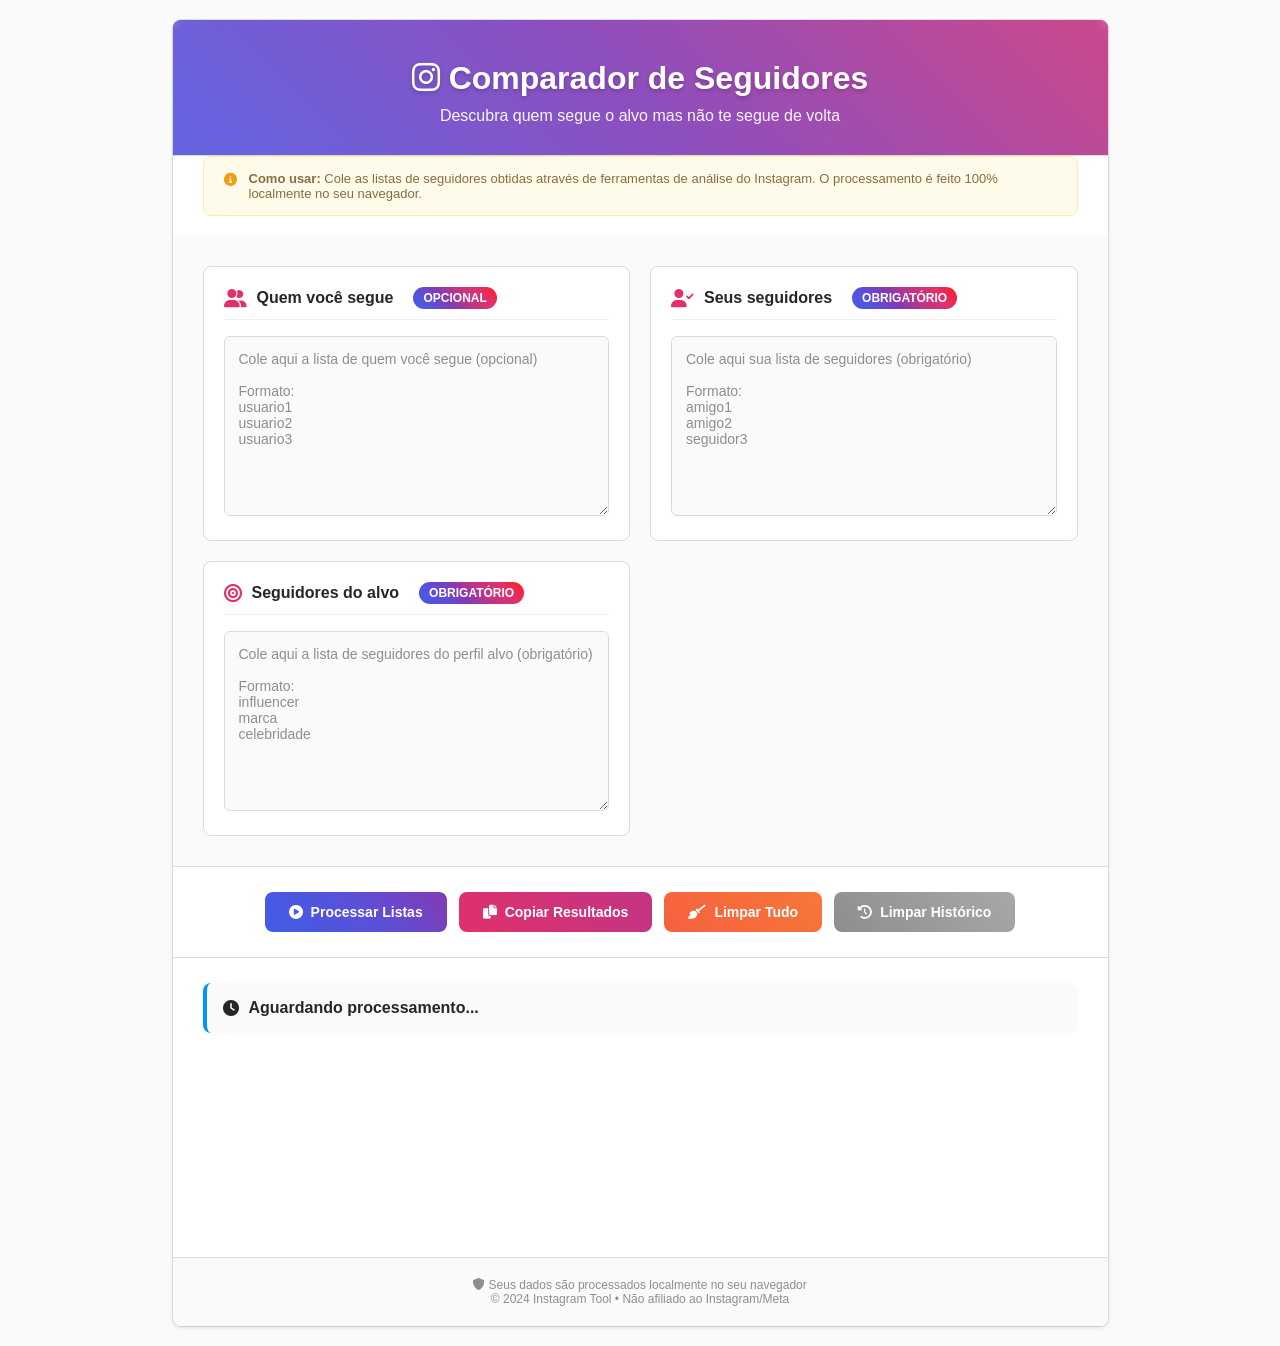
<file: index.html>
<!DOCTYPE html>
<html lang="pt-BR">
<head>
    <meta charset="UTF-8">
    <meta name="viewport" content="width=device-width, initial-scale=1.0">
    <title>Instagram - Comparador de Seguidores</title>
    <link rel="stylesheet" href="https://cdnjs.cloudflare.com/ajax/libs/font-awesome/6.0.0/css/all.min.css">
    <link rel="stylesheet" href="css/style.css">
</head>
<body>
    <div class="container">
        <header>
            <h1><i class="fab fa-instagram"></i> Comparador de Seguidores</h1>
            <p class="subtitle">Descubra quem segue o alvo mas não te segue de volta</p>
        </header>

        <div class="tip">
            <i class="fas fa-info-circle"></i>
            <div>
                <strong>Como usar:</strong> Cole as listas de seguidores obtidas através de ferramentas de análise do Instagram. O processamento é feito 100% localmente no seu navegador.
            </div>
        </div>

        <div class="content">
            <div class="input-section">
                <h2><i class="fas fa-user-friends"></i> Quem você segue <span class="instagram-badge">OPCIONAL</span></h2>
                <textarea id="meusSeguindo" placeholder="Cole aqui a lista de quem você segue (opcional)&#10;&#10;Formato:&#10;usuario1&#10;usuario2&#10;usuario3"></textarea>
            </div>

            <div class="input-section">
                <h2><i class="fas fa-user-check"></i> Seus seguidores <span class="instagram-badge">OBRIGATÓRIO</span></h2>
                <textarea id="meusSeguidores" placeholder="Cole aqui sua lista de seguidores (obrigatório)&#10;&#10;Formato:&#10;amigo1&#10;amigo2&#10;seguidor3"></textarea>
            </div>

            <div class="input-section">
                <h2><i class="fas fa-bullseye"></i> Seguidores do alvo <span class="instagram-badge">OBRIGATÓRIO</span></h2>
                <textarea id="seguidoresAlvo" placeholder="Cole aqui a lista de seguidores do perfil alvo (obrigatório)&#10;&#10;Formato:&#10;influencer&#10;marca&#10;celebridade"></textarea>
            </div>
        </div>

        <div class="button-group">
            <button id="processar">
                <i class="fas fa-play-circle"></i> Processar Listas
            </button>
            <button id="copyBtn">
                <i class="fas fa-copy"></i> Copiar Resultados
            </button>
            <button id="clearBtn">
                <i class="fas fa-broom"></i> Limpar Tudo
            </button>
            <button id="clearHistoryBtn">
                <i class="fas fa-history"></i> Limpar Histórico
            </button>
        </div>

        <div class="output-section">
            <div id="output">
                <i class="fas fa-clock"></i> Aguardando processamento...
            </div>
            <div id="result"></div>
        </div>

        <footer>
            <p><i class="fas fa-shield-alt"></i> Seus dados são processados localmente no seu navegador</p>
            <p>© 2024 Instagram Tool • Não afiliado ao Instagram/Meta</p>
        </footer>
    </div>

    <script src="js/main.js"></script>
</body>
</html>
</file>
<file: css/style.css>
* {
    margin: 0;
    padding: 0;
    box-sizing: border-box;
    font-family: -apple-system, BlinkMacSystemFont, 'Segoe UI', Roboto, Helvetica, Arial, sans-serif;
}

body {
    background: #fafafa;
    min-height: 100vh;
    padding: 20px;
    color: #262626;
}

.container {
    max-width: 935px;
    margin: 0 auto;
    background: white;
    border-radius: 8px;
    padding: 0;
    box-shadow: 0 0 0 1px rgba(0,0,0,.1), 0 2px 4px rgba(0,0,0,.1);
}

header {
    text-align: center;
    padding: 40px 20px 30px;
    border-bottom: 1px solid #dbdbdb;
    background: linear-gradient(45deg, #405DE6, #5851DB, #833AB4, #C13584, #E1306C, #FD1D1D, #F56040, #F77737, #FCAF45, #FFDC80);
    background-size: 400% 400%;
    animation: gradient 15s ease infinite;
    border-radius: 8px 8px 0 0;
    color: white;
    position: relative;
    overflow: hidden;
}

@keyframes gradient {
    0% { background-position: 0% 50%; }
    50% { background-position: 100% 50%; }
    100% { background-position: 0% 50%; }
}

header::before {
    content: '';
    position: absolute;
    top: 0;
    left: 0;
    right: 0;
    bottom: 0;
    background: rgba(255,255,255,0.1);
    backdrop-filter: blur(5px);
}

h1 {
    font-size: 32px;
    font-weight: 600;
    margin-bottom: 10px;
    position: relative;
    text-shadow: 0 2px 4px rgba(0,0,0,0.2);
}

.subtitle {
    font-size: 16px;
    opacity: 0.95;
    font-weight: 400;
    position: relative;
}

.content {
    display: grid;
    grid-template-columns: repeat(auto-fit, minmax(280px, 1fr));
    gap: 20px;
    padding: 30px;
    background: #fafafa;
}

.input-section {
    background: white;
    padding: 20px;
    border-radius: 8px;
    border: 1px solid #dbdbdb;
    transition: all 0.2s ease;
}

.input-section:hover {
    border-color: #c7c7c7;
    box-shadow: 0 2px 8px rgba(0,0,0,0.05);
}

h2 {
    color: #262626;
    margin-bottom: 16px;
    font-size: 16px;
    font-weight: 600;
    display: flex;
    align-items: center;
    gap: 10px;
    padding-bottom: 10px;
    border-bottom: 1px solid #efefef;
}

h2 i {
    color: #E1306C;
    font-size: 18px;
}

textarea {
    width: 100%;
    height: 180px;
    padding: 14px;
    border: 1px solid #dbdbdb;
    border-radius: 6px;
    font-size: 14px;
    resize: vertical;
    transition: all 0.2s;
    background: #fafafa;
    font-family: 'SF Mono', Monaco, 'Courier New', monospace;
    color: #262626;
}

textarea:focus {
    outline: none;
    border-color: #A8A8A8;
    background: white;
    box-shadow: 0 0 0 1px rgba(0,0,0,0.1);
}

textarea::placeholder {
    color: #8e8e8e;
    font-family: -apple-system, BlinkMacSystemFont, 'Segoe UI', Roboto, sans-serif;
}

.button-group {
    display: flex;
    gap: 12px;
    flex-wrap: wrap;
    justify-content: center;
    padding: 25px 30px;
    background: white;
    border-top: 1px solid #dbdbdb;
}

button {
    padding: 12px 24px;
    border: none;
    border-radius: 8px;
    font-size: 14px;
    font-weight: 600;
    cursor: pointer;
    transition: all 0.2s ease;
    display: flex;
    align-items: center;
    justify-content: center;
    gap: 8px;
    min-width: 140px;
    background: #0095f6;
    color: white;
    position: relative;
    overflow: hidden;
}

button::before {
    content: '';
    position: absolute;
    top: 50%;
    left: 50%;
    width: 0;
    height: 0;
    border-radius: 50%;
    background: rgba(255, 255, 255, 0.2);
    transform: translate(-50%, -50%);
    transition: width 0.3s, height 0.3s;
}

button:hover::before {
    width: 300px;
    height: 300px;
}

button:hover {
    transform: translateY(-1px);
    box-shadow: 0 4px 12px rgba(0, 149, 246, 0.3);
}

button:active {
    transform: translateY(0);
}

#processar {
    background: linear-gradient(45deg, #405DE6, #5851DB, #833AB4);
}

#processar:hover {
    box-shadow: 0 4px 12px rgba(131, 58, 180, 0.3);
}

#copyBtn {
    background: linear-gradient(45deg, #E1306C, #C13584);
}

#copyBtn:hover {
    box-shadow: 0 4px 12px rgba(193, 53, 132, 0.3);
}

#clearBtn {
    background: linear-gradient(45deg, #F56040, #F77737);
}

#clearBtn:hover {
    box-shadow: 0 4px 12px rgba(247, 119, 55, 0.3);
}

#clearHistoryBtn {
    background: linear-gradient(45deg, #8e8e8e, #a8a8a8);
}

#clearHistoryBtn:hover {
    box-shadow: 0 4px 12px rgba(142, 142, 142, 0.3);
}

.output-section {
    padding: 25px 30px;
    background: white;
    border-top: 1px solid #dbdbdb;
    min-height: 300px;
}

#output {
    font-size: 16px;
    font-weight: 600;
    color: #262626;
    margin-bottom: 20px;
    padding: 16px;
    background: #fafafa;
    border-radius: 8px;
    border-left: 4px solid #0095f6;
    display: flex;
    align-items: center;
    gap: 10px;
}

#result {
    display: none;
}

.stats, .instructions {
    background: #fafafa;
    padding: 16px;
    border-radius: 8px;
    margin-bottom: 20px;
    border: 1px solid #dbdbdb;
    font-size: 14px;
    line-height: 1.5;
    color: #262626;
}

.instructions {
    background: rgba(255, 237, 237, 0.3);
    border-color: #ffcdd2;
}

.stats strong, .instructions strong {
    color: #0095f6;
    display: flex;
    align-items: center;
    gap: 8px;
    margin-bottom: 8px;
}

.instructions strong {
    color: #E1306C;
}

ol {
    counter-reset: item;
    list-style: none;
    padding: 0;
}

li {
    padding: 16px;
    margin-bottom: 12px;
    background: white;
    border-radius: 8px;
    border: 1px solid #dbdbdb;
    transition: all 0.2s;
    display: flex;
    align-items: center;
    justify-content: space-between;
    position: relative;
}

li:hover {
    border-color: #c7c7c7;
    box-shadow: 0 2px 8px rgba(0,0,0,0.05);
    transform: translateX(2px);
}

li:before {
    content: counter(item);
    counter-increment: item;
    font-weight: 600;
    color: #8e8e8e;
    font-size: 14px;
    margin-right: 16px;
    min-width: 24px;
    text-align: center;
}

.link-container {
    display: flex;
    align-items: center;
    gap: 12px;
    flex: 1;
}

.click-indicator {
    width: 10px;
    height: 10px;
    border-radius: 50%;
    background: #dbdbdb;
    border: 2px solid white;
    box-shadow: 0 0 0 1px #dbdbdb;
    transition: all 0.2s;
    flex-shrink: 0;
}

.click-indicator.visited {
    background: #40C057;
    box-shadow: 0 0 0 1px #40C057, 0 2px 4px rgba(64, 192, 87, 0.3);
}

a {
    color: #0095f6;
    text-decoration: none;
    font-weight: 600;
    font-size: 15px;
    transition: all 0.2s;
    padding: 4px 8px;
    border-radius: 4px;
    flex: 1;
    display: flex;
    align-items: center;
    gap: 8px;
    cursor: pointer;
}

a::before {
    content: '@';
    color: #8e8e8e;
    font-weight: 400;
}

a:hover {
    background: rgba(0, 149, 246, 0.1);
    color: #00376b;
}

a.visited {
    color: #40C057;
    text-decoration: line-through;
    opacity: 0.8;
}

a.visited:hover {
    background: rgba(64, 192, 87, 0.1);
}

.open-actions {
    display: flex;
    gap: 8px;
    margin-left: 16px;
}

.open-btn {
    padding: 6px 12px;
    border: 1px solid #dbdbdb;
    border-radius: 6px;
    font-size: 13px;
    font-weight: 600;
    cursor: pointer;
    transition: all 0.2s;
    background: white;
    color: #262626;
    display: flex;
    align-items: center;
    gap: 6px;
}

.open-btn:hover {
    background: #fafafa;
    border-color: #c7c7c7;
    transform: translateY(-1px);
}

.open-btn.new-tab {
    background: #0095f6;
    color: white;
    border-color: #0095f6;
}

.open-btn.new-tab:hover {
    background: #0081d6;
    border-color: #0081d6;
}

footer {
    text-align: center;
    padding: 20px 30px;
    border-top: 1px solid #dbdbdb;
    color: #8e8e8e;
    font-size: 12px;
    background: #fafafa;
    border-radius: 0 0 8px 8px;
}

.tip {
    background: rgba(255, 251, 235, 1);
    color: #8a6d3b;
    padding: 14px 20px;
    border-radius: 8px;
    margin: 0 30px 20px;
    border: 1px solid #ffeaa7;
    font-size: 13px;
    display: flex;
    align-items: flex-start;
    gap: 12px;
}

.tip i {
    color: #f39c12;
    margin-top: 2px;
}

.instagram-badge {
    display: inline-flex;
    align-items: center;
    gap: 6px;
    padding: 4px 10px;
    background: linear-gradient(45deg, #405DE6, #5851DB, #833AB4, #C13584, #E1306C, #FD1D1D);
    color: white;
    border-radius: 12px;
    font-size: 12px;
    font-weight: 600;
    margin-left: 10px;
}

/* NOVO CSS PARA ESTATÍSTICAS */
.stats-grid {
    display: grid;
    grid-template-columns: repeat(auto-fit, minmax(200px, 1fr));
    gap: 15px;
    margin-top: 10px;
}

.stat-item {
    background: white;
    padding: 15px;
    border-radius: 8px;
    border: 1px solid #dbdbdb;
    text-align: center;
    transition: all 0.2s ease;
}

.stat-item:hover {
    transform: translateY(-2px);
    box-shadow: 0 4px 12px rgba(0,0,0,0.05);
}

.stat-value {
    font-size: 28px;
    font-weight: 700;
    display: block;
    margin-top: 8px;
    line-height: 1;
}

.stat-label {
    font-size: 12px;
    color: #8e8e8e;
    text-transform: uppercase;
    letter-spacing: 0.5px;
    font-weight: 600;
}

.stats-header {
    display: flex;
    align-items: center;
    justify-content: space-between;
    margin-bottom: 15px;
    padding-bottom: 10px;
    border-bottom: 1px solid #dbdbdb;
}

.stats-header h3 {
    font-size: 16px;
    font-weight: 600;
    color: #262626;
    display: flex;
    align-items: center;
    gap: 8px;
}

.stats-summary {
    background: white;
    padding: 20px;
    border-radius: 8px;
    border: 1px solid #dbdbdb;
    margin-bottom: 25px;
    box-shadow: 0 2px 8px rgba(0,0,0,0.05);
}

@media (max-width: 768px) {
    .content {
        grid-template-columns: 1fr;
        padding: 20px;
    }
    
    .button-group {
        flex-direction: column;
    }
    
    button {
        width: 100%;
    }
    
    li {
        flex-direction: column;
        align-items: stretch;
        gap: 12px;
    }
    
    .open-actions {
        margin-left: 0;
        justify-content: flex-end;
    }
    
    h1 {
        font-size: 24px;
    }
    
    .tip {
        margin: 0 20px 20px;
    }
    
    .stats-grid {
        grid-template-columns: repeat(2, 1fr);
        gap: 10px;
    }
    
    .stat-value {
        font-size: 24px;
    }
}

@media (max-width: 480px) {
    body {
        padding: 10px;
    }
    
    .container {
        border-radius: 6px;
    }
    
    header {
        padding: 30px 20px;
    }
    
    .content {
        padding: 15px;
    }
    
    textarea {
        height: 150px;
    }
    
    .input-section {
        padding: 16px;
    }
    
    .output-section {
        padding: 20px;
    }
    
    .stats-grid {
        grid-template-columns: 1fr;
    }
}

@keyframes pulse {
    0% { transform: scale(1); }
    50% { transform: scale(1.05); }
    100% { transform: scale(1); }
}

.processing {
    animation: pulse 1.5s ease-in-out infinite;
}

.loading-dots {
    display: inline-flex;
    gap: 4px;
    margin-left: 10px;
}

.loading-dots span {
    width: 6px;
    height: 6px;
    border-radius: 50%;
    background: #dbdbdb;
    animation: bounce 1.4s infinite ease-in-out both;
}

.loading-dots span:nth-child(1) { animation-delay: -0.32s; }
.loading-dots span:nth-child(2) { animation-delay: -0.16s; }

@keyframes bounce {
    0%, 80%, 100% { transform: scale(0); }
    40% { transform: scale(1); }
}
</file>
